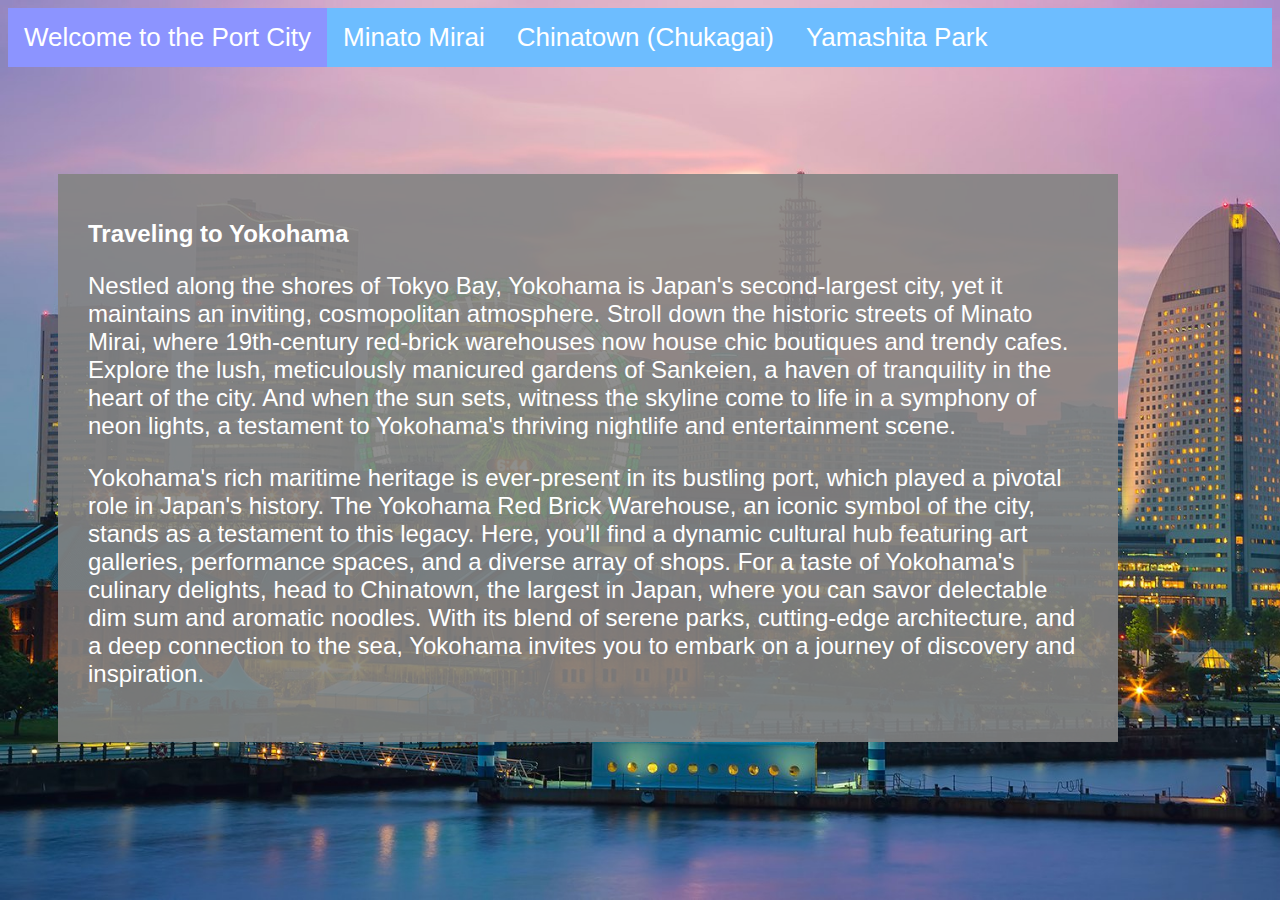
<file: index.html>
<!DOCTYPE html>
<html>

<head>
    <title>Travel Suggestions in Yokohama</title>

    <link rel="stylesheet" href="css/main.css">
    <link rel="stylesheet" href=""https://fonts.googleapis.com/css2?family=Roboto:wght@700&display=swap"">
</head>

<style>
    body {
      background-image: url('img/indexyoko.jpg');
      background-repeat: no-repeat;
      background-attachment: fixed;
      background-size: cover;
    }
    </style>

<body>

    <div class="topnav" id="myTopnav">
        <a class="active" href="index.html">Welcome to the Port City</a>
        <a href="section1.html">Minato Mirai</a>
        <a href="section2.html">Chinatown (Chukagai)</a>
        <a href="section3.html">Yamashita Park</a>
        <!-- "Hamburger menu" / "Bar icon" to toggle the navigation links -->
        <a href="javascript:void(0);" class="icon">
            <i class="fa fa-bars"></i>
        </a>
    </div>

    <!-- Page content -->
    <div class="contentindex">
    <div class="content-container">   
        <div class="translucent-box">
            <h1>Traveling to Yokohama</h1>
            <p> Nestled along the shores of Tokyo Bay, Yokohama is Japan's second-largest city, yet it maintains an inviting, cosmopolitan atmosphere. Stroll down the historic streets of Minato Mirai,
                 where 19th-century red-brick warehouses now house chic boutiques and trendy cafes. Explore the lush, meticulously manicured gardens of Sankeien, a haven of tranquility in the heart of the city.
                  And when the sun sets, witness the skyline come to life in a symphony of neon lights, a testament to Yokohama's thriving nightlife and entertainment scene.</p>
            <p>Yokohama's rich maritime heritage is ever-present in its bustling port, which played a pivotal role in Japan's history. The Yokohama Red Brick Warehouse, an iconic symbol of the city, stands as a testament to this legacy.
                 Here, you'll find a dynamic cultural hub featuring art galleries, performance spaces, and a diverse array of shops. For a taste of Yokohama's culinary delights, head to Chinatown, the largest in Japan, where you can savor delectable
                  dim sum and aromatic noodles. With its blend of serene parks, cutting-edge architecture, and a deep connection to the sea, Yokohama invites you to embark on a journey of discovery and inspiration.</p>
        </div>
    </div>
    <script src="js/main.js"></script>

</body>

</html>
</file>
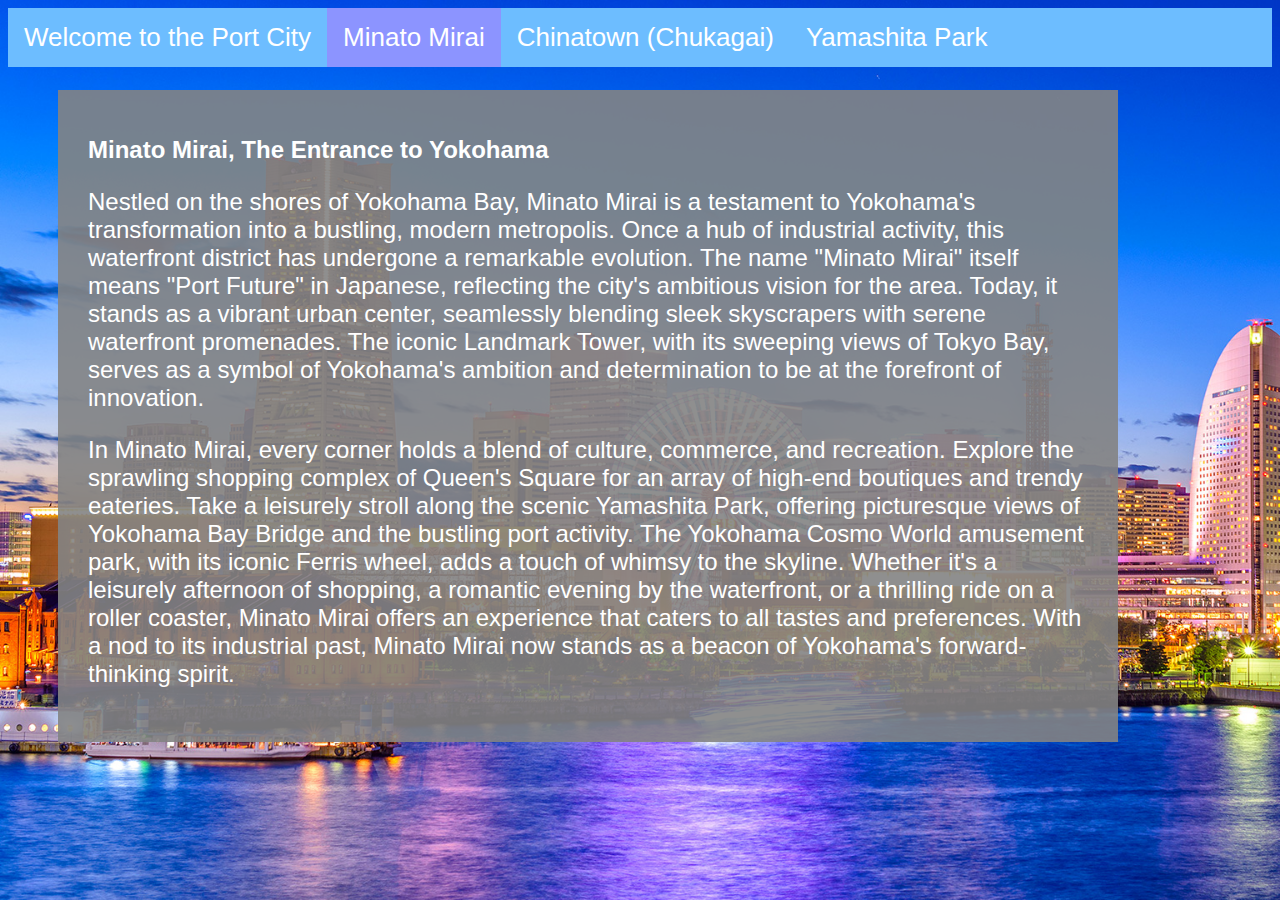
<file: section1.html>
<!DOCTYPE html>
<html>

<head>
    <title>Minato Mirai</title>

    <link rel="stylesheet" href="css/main.css">
    <link rel="stylesheet" href="https://cdnjs.cloudflare.com/ajax/libs/font-awesome/4.7.0/css/font-awesome.min.css">
</head>
<style>
    body {
      background-image: url('img/section1.jpg');
      background-repeat: no-repeat;
      background-attachment: fixed;
      background-size: cover;
    }
    </style>

<body>

    <div class="topnav" id="myTopnav">
        <a href="index.html">Welcome to the Port City</a>
        <a class="active" href="section1.html">Minato Mirai</a>
        <a href="section2.html">Chinatown (Chukagai)</a>
        <a href="section3.html">Yamashita Park</a>
        <!-- "Hamburger menu" / "Bar icon" to toggle the navigation links -->
        <a href="javascript:void(0);" class="icon">
            <i class="fa fa-bars"></i>
        </a>
    </div>

    <!-- Page content -->
    <div class="contentsection1">
    <div class="content-container">
        <div class="translucent-box">
            <h1>Minato Mirai, The Entrance to Yokohama</h1>
            <p> Nestled on the shores of Yokohama Bay, Minato Mirai is a testament to Yokohama's transformation into a bustling, modern metropolis. Once a hub of industrial activity, this waterfront district has undergone a remarkable
                evolution. The name "Minato Mirai" itself means "Port Future" in Japanese, reflecting the city's ambitious vision for the area. Today, it stands as a vibrant urban center, seamlessly blending sleek skyscrapers with
                 serene waterfront promenades. The iconic Landmark Tower, with its sweeping views of Tokyo Bay, serves as a symbol of Yokohama's ambition and determination to be at the forefront of innovation.</p>
           <p>In Minato Mirai, every corner holds a blend of culture, commerce, and recreation. Explore the sprawling shopping complex of Queen's Square for an array of high-end boutiques and trendy eateries.
                Take a leisurely stroll along the scenic Yamashita Park, offering picturesque views of Yokohama Bay Bridge and the bustling port activity. The Yokohama Cosmo World amusement park, with its iconic Ferris wheel,
                 adds a touch of whimsy to the skyline. Whether it's a leisurely afternoon of shopping, a romantic evening by the waterfront, or a thrilling ride on a roller coaster, Minato Mirai offers an experience that caters
                  to all tastes and preferences. With a nod to its industrial past, Minato Mirai now stands as a beacon of Yokohama's forward-thinking spirit.</p>
        </div>
    </div>

    
    <script src="js/main.js"></script>

</body>

</html>
</file>
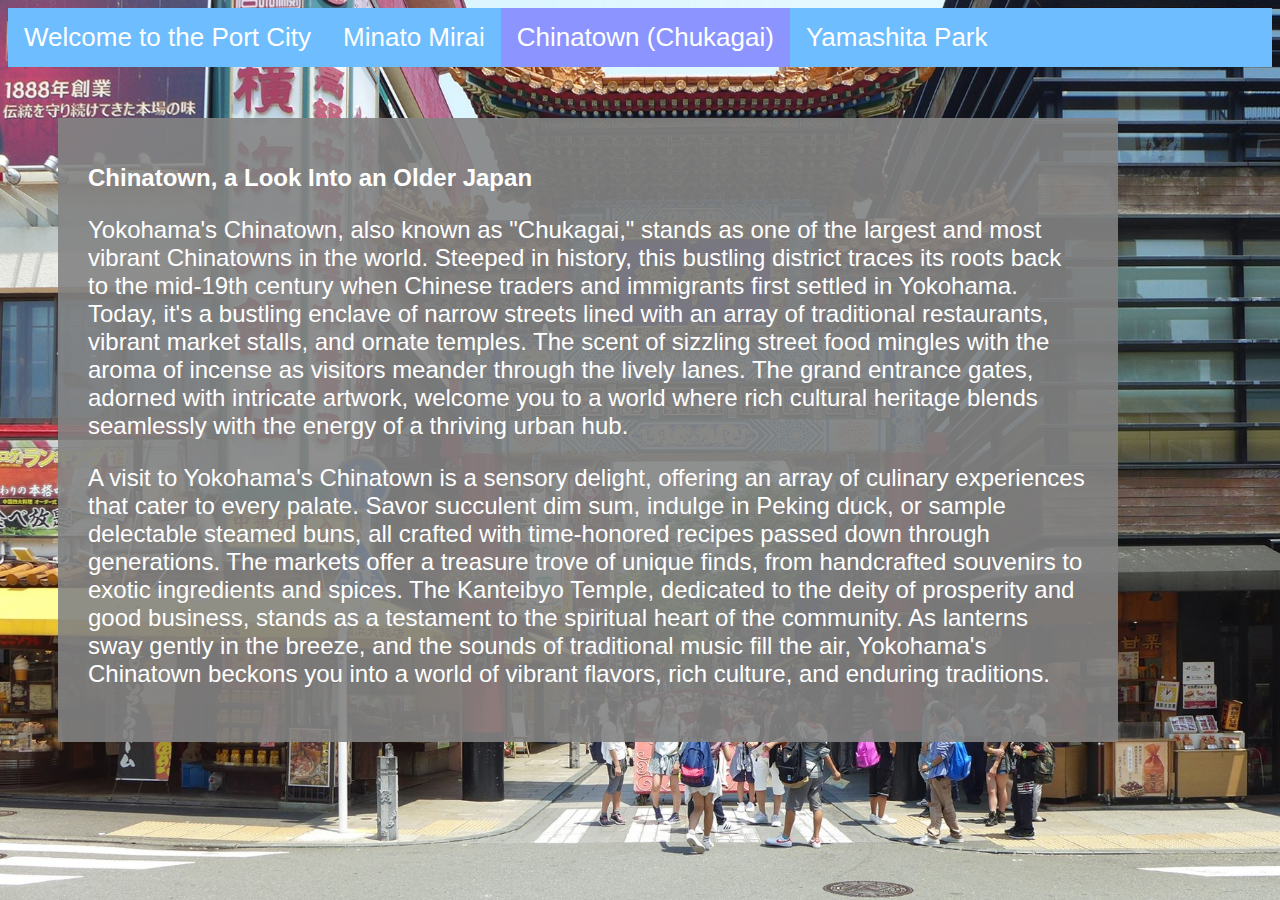
<file: section2.html>
<!DOCTYPE html>
<html>

<head>
    <title>Chinatown (Chukagai)</title>

    <link rel="stylesheet" href="css/main.css">
    <link rel="stylesheet" href="https://cdnjs.cloudflare.com/ajax/libs/font-awesome/4.7.0/css/font-awesome.min.css">
</head>
<style>
    body {
      background-image: url('img/section2.jpg');
      background-repeat: no-repeat;
      background-attachment: fixed;
      background-size: cover;
    }
    </style>

<body>

    <div class="topnav" id="myTopnav">
        <a href="index.html">Welcome to the Port City</a>
        <a href="section1.html">Minato Mirai</a>
        <a class="active" href="section2.html">Chinatown (Chukagai)</a>
        <a href="section3.html">Yamashita Park</a>
        <!-- "Hamburger menu" / "Bar icon" to toggle the navigation links -->
        <a href="javascript:void(0);" class="icon">
            <i class="fa fa-bars"></i>
        </a>
    </div>

    <!-- Page content -->
    <div class="contentsection2">
    <div class="content-container">
        <div class="translucent-box">
            <h1>Chinatown, a Look Into an Older Japan</h1>
            <p> Yokohama's Chinatown, also known as "Chukagai," stands as one of the largest and most vibrant Chinatowns in the world. Steeped in history, this bustling district traces its roots back to the mid-19th century when Chinese
                 traders and immigrants first settled in Yokohama. Today, it's a bustling enclave of narrow streets lined with an array of traditional restaurants, vibrant market stalls, and ornate temples. The scent of sizzling street
                  food mingles with the aroma of incense as visitors meander through the lively lanes. The grand entrance gates, adorned with intricate artwork, welcome you to a world where rich cultural heritage blends seamlessly with
                   the energy of a thriving urban hub.</p>
            <p>A visit to Yokohama's Chinatown is a sensory delight, offering an array of culinary experiences that cater to every palate. Savor succulent dim sum, indulge in Peking duck, or sample delectable steamed buns, all crafted
                 with time-honored recipes passed down through generations. The markets offer a treasure trove of unique finds, from handcrafted souvenirs to exotic ingredients and spices. The Kanteibyo Temple, dedicated to the deity
                  of prosperity and good business, stands as a testament to the spiritual heart of the community. As lanterns sway gently in the breeze, and the sounds of traditional music fill the air, Yokohama's Chinatown beckons
                   you into a world of vibrant flavors, rich culture, and enduring traditions.</p>
        </div>
    </div>


    <script src="js/main.js"></script>

</body>

</html>
</file>
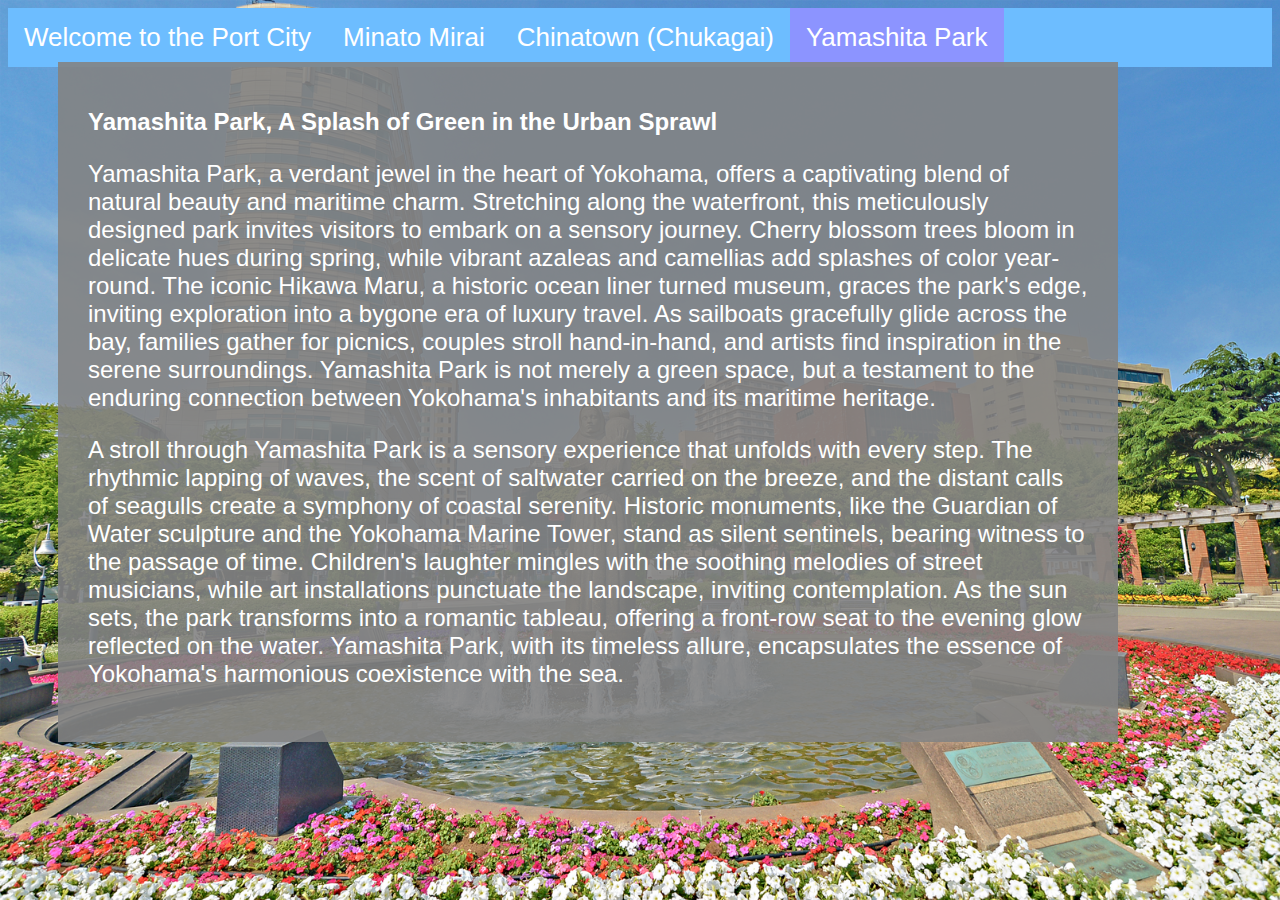
<file: section3.html>
<!DOCTYPE html>
<html>

<head>
    <title>Yamashita Park</title>

    <link rel="stylesheet" href="css/main.css">
    <link rel="stylesheet" href="https://cdnjs.cloudflare.com/ajax/libs/font-awesome/4.7.0/css/font-awesome.min.css">
</head>
<style>
    body {
      background-image: url('img/section3.jpg');
      background-repeat: no-repeat;
      background-attachment: fixed;
      background-size: cover;
    }
    </style>

<body>

    <div class="topnav" id="myTopnav">
        <a href="index.html">Welcome to the Port City</a>
        <a href="section1.html">Minato Mirai</a>
        <a href="section2.html">Chinatown (Chukagai)</a>
        <a class="active" href="section3.html">Yamashita Park</a>
        <!-- "Hamburger menu" / "Bar icon" to toggle the navigation links -->
        <a href="javascript:void(0);" class="icon">
            <i class="fa fa-bars"></i>
        </a>
    </div>

    <!-- Page content -->
    <div class="contentsection3">
    <div class="content-container">
        <div class="translucent-box">
            <h1>Yamashita Park, A Splash of Green in the Urban Sprawl</h1>
            <p>Yamashita Park, a verdant jewel in the heart of Yokohama, offers a captivating blend of natural beauty and maritime charm. Stretching along the waterfront, this meticulously designed park invites visitors to embark on a sensory journey.
                 Cherry blossom trees bloom in delicate hues during spring, while vibrant azaleas and camellias add splashes of color year-round. The iconic Hikawa Maru, a historic ocean liner turned museum, graces the park's edge, inviting exploration
                  into a bygone era of luxury travel. As sailboats gracefully glide across the bay, families gather for picnics, couples stroll hand-in-hand, and artists find inspiration in the serene surroundings. Yamashita Park is not merely a green space,
                   but a testament to the enduring connection between Yokohama's inhabitants and its maritime heritage.</p>
            <p>A stroll through Yamashita Park is a sensory experience that unfolds with every step. The rhythmic lapping of waves, the scent of saltwater carried on the breeze, and the distant calls of seagulls create a symphony of coastal serenity.
                 Historic monuments, like the Guardian of Water sculpture and the Yokohama Marine Tower, stand as silent sentinels, bearing witness to the passage of time. Children's laughter mingles with the soothing melodies of street musicians, while
                  art installations punctuate the landscape, inviting contemplation. As the sun sets, the park transforms into a romantic tableau, offering a front-row seat to the evening glow reflected on the water. Yamashita Park, with its timeless allure,
                   encapsulates the essence of Yokohama's harmonious coexistence with the sea.</p>
        </div>
    </div>


    <script src="js/main.js"></script>

</body>

</html>
</file>
<file: css/main.css>
/* Add a black background color to the top navigation */
.topnav {
  background-color: rgb(109, 189, 255);
  overflow: hidden;
}

/* Style the links inside the navigation bar */
.topnav a {
  font-family: 'Roboto', sans-serif;
  float: left;
  display: block;
  color: #ffffff;
  text-align: center;
  padding: 14px 16px;
  text-decoration: none;
  font-size: 26px;
}

/* Change the color of links on hover */
.topnav a:hover {
  font-family: 'Roboto', sans-serif;
  background-color: #ffffff;
  color: rgb(158, 147, 255);
}

/* Add an active class to highlight the current page */
.topnav a.active {
  font-family: 'Roboto', sans-serif;
  background-color: #8c94ff;
  color: white;
}

/* Hide the icon that should open and close the topnav on small screens */
.topnav .icon {
  display: none;
}

/* Style for page content */
.contentindex {
  font-family: 'Roboto', sans-serif;
  height: 75vh; /* Adjust as needed */
  display: flex;
  justify-content: flex-start;
  align-items: flex-end;
  text-align: left;
  padding: 0 50px;
  color: white;
}
.contentsection1 {
  font-family: 'Roboto', sans-serif;
  height: 75vh; /* Adjust as needed */
  display: flex;
  justify-content: flex-start;
  align-items: flex-end;
  text-align: left;
  padding: 0 50px;
  color: white;
}
.contentsection2 {
  font-family: 'Roboto', sans-serif;
  height: 75vh; /* Adjust as needed */
  display: flex;
  justify-content: flex-start;
  align-items: flex-end;
  text-align: left;
  padding: 0 50px;
  color: white;
}
.contentsection3 {
  font-family: 'Roboto', sans-serif;
  height: 75vh; /* Adjust as needed */
  display: flex;
  justify-content: flex-start;
  align-items: flex-end;
  text-align: left;
  padding: 0 50px;
  color: white;
}

.translucent-box {
  background-color: rgba(131, 131, 131, 0.9); /* Adjust the color and opacity */
  padding: 30px;
  max-width: 1000px; /* Adjust as needed */
}
h1, p {
  font-size: 1.5em; /* Adjusted font size */
}

.btn {
  font-size: 1em; /* Adjusted button font size */
}
.background-overlay {
  background-color: rgba(0, 0, 0, 0.3); /* Adjust the color and opacity */
  position: absolute;
  top: 0;
  left: 0;
  width: 100%;
  height: 100%;
  z-index: 0; /* Lower z-index to be behind the content */
}

/* Style the buttons that are used to open and close the accordion panel */
.accordion {
  background-color: #eee;
  color: #444;
  cursor: pointer;
  padding: 18px;
  width: 100%;
  text-align: left;
  align-items: flex-end;
  border: none;
  outline: none;
  transition: 0.4s;
}


.content-container {
  position: relative;
  z-index: 1;
}
/* Add a background color to the button if it is clicked on (add the .active class with JS), and when you move the mouse over it (hover) */
.active, .accordion:hover {
  background-color: #ccc;
}

/* Style the accordion panel. Note: hidden by default */
.panel {
  padding: 10px;
  margin-bottom: 10px;
  background-color: white;
  display: none;
  overflow: hidden;
}
/* When the screen is less than 800 pixels wide, */
@media screen and (max-width: 800px) {
  /* Hide all links, except for the selected tab */
  .topnav a:not(.active) {
    display: none;
  }
  /* Show the icon that should open and close the topnav*/
  .topnav a.icon {
    float: right;
    display: block;
  }
}

/* When the screen is less than 800 pixels wide, if the user clicks on the icon, */
/* the "responsive" class attribute will be added to the topnav by the JavaScript code. */
/* This media query sets the style for the unfolded topnav. */
/* It makes the topnav look good on small screens (display the links vertically instead of horizontally)  */
@media screen and (max-width: 800px) {
  .topnav.responsive {
    position: relative;
  }

  .topnav.responsive a.icon {
    position: absolute;
    right: 0;
    top: 0;
  }

  .topnav.responsive a {
    float: none;
    display: block;
    text-align: left;
  }
}
</file>
